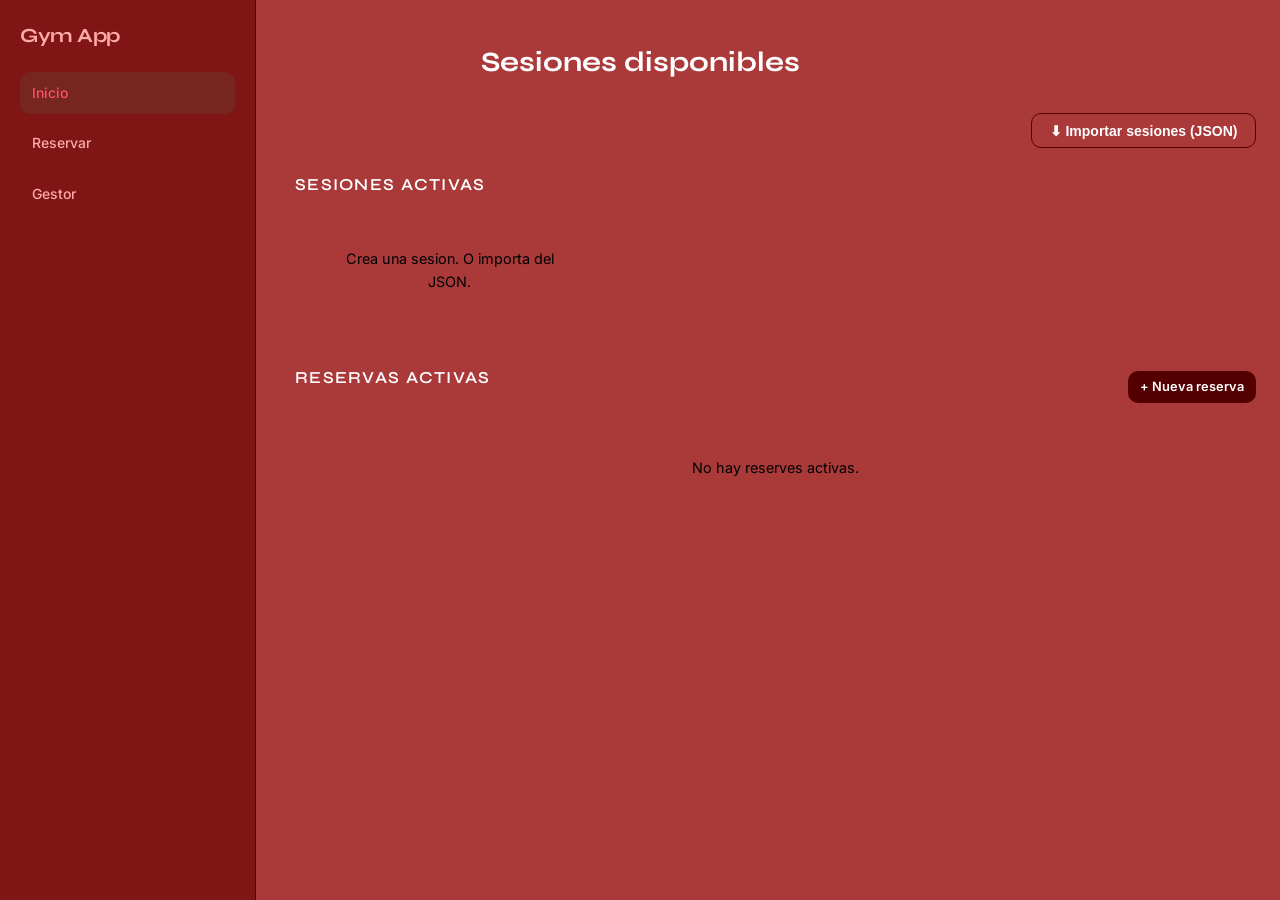
<file: index.html>
<!DOCTYPE html>
<html lang="ca">
    <head>
        <meta charset="UTF-8" />
        <meta name="viewport" content="width=device-width, initial-scale=1.0" />

        <link rel="preconnect" href="https://fonts.googleapis.com" />
        <link rel="preconnect" href="https://fonts.gstatic.com" crossorigin />
        <link href="https://fonts.googleapis.com/css2?family=Inter:wght@400;500;600&family=Syne:wght@600;700;800&display=swap" rel="stylesheet" />
        <link rel="stylesheet" href="css/style.css" />

        <title>Gym App – Inicio</title>
    </head>
    <body>

        <header class="topbar">
            <a class="topbar__logo" href="index.html">Gym App</a>
            <nav>
                <a href="index.html" class="active">Inicio</a>
                <a href="reservar.html">Reservar</a>
                <a href="sessions.html">Gestor</a>
            </nav>
        </header>

        <main class="page">

            <h1 class="page-title">Sesiones disponibles</h1>

            <div class="import-bar">

                <button id="import-btn" class="btn btn--outline">⬇ Importar sesiones (JSON)</button>

            </div>

            <section class="section">

                <p class="section-title">Sesiones activas</p>
                <div id="sessions-list" class="sessions-grid"></div>

            </section>

            <section class="section">

                <div class="box-resevas">
                    <p class="section-title">Reservas activas</p>
                    <a href="reservar.html" class="btn btn--primary btn--sm">+ Nueva reserva</a>
                </div>

                <div id="reserves-list" class="reserves-list"></div>

            </section>

        </main>

        <script type="module" src="js/index.js"></script>
    </body>
</html>
</file>
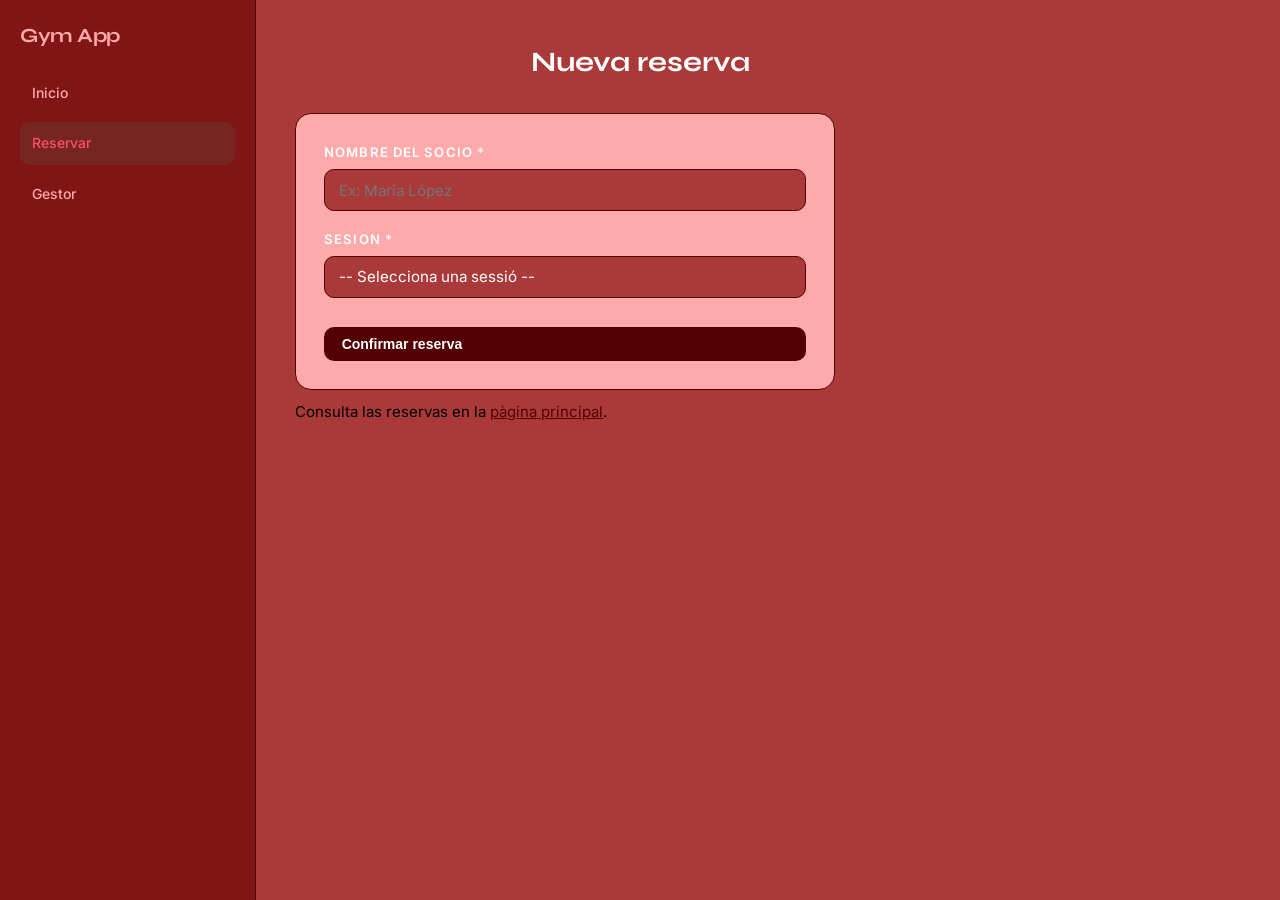
<file: reservar.html>
<!DOCTYPE html>
<html lang="ca">
    <head>
        <meta charset="UTF-8" />
        <meta name="viewport" content="width=device-width, initial-scale=1.0" />

        <link rel="preconnect" href="https://fonts.googleapis.com" />
        <link rel="preconnect" href="https://fonts.gstatic.com" crossorigin />
        <link href="https://fonts.googleapis.com/css2?family=Inter:wght@400;500;600&family=Syne:wght@600;700;800&display=swap" rel="stylesheet" />
        <link rel="stylesheet" href="css/style.css" />

        <title>Gym App – Reservar</title>
    </head>
    <body>

        <header class="topbar">
            <a class="topbar__logo" href="index.html">Gym App</a>
            <nav>
                <a href="index.html">Inicio</a>
                <a href="reservar.html" class="active">Reservar</a>
                <a href="sessions.html">Gestor</a>
            </nav>
        </header>

        <main class="page">

            <h1 class="page-title">Nueva reserva</h1>

            <div class="form-card margin-22-left">
                <form id="reserva-form" novalidate>

                <div class="form-group">
                    <label for="nom-soci">Nombre del socio *</label>
                    <input type="text" id="nom-soci" placeholder="Ex: Maria López" required autocomplete="off"/>
                </div>

                <div class="form-group">
                    <label for="sessio-select">Sesion *</label>
                    <select id="sessio-select" required>
                    <option value="">-- Selecciona una sessió --</option>
                    </select>
                </div>

                <div id="missatge-error" role="alert"></div>
                <div id="missatge-ok"    role="status"></div>

                <button type="submit" class="btn btn--primary form-btn">Confirmar reserva</button>

                </form>
            </div>

            <p class="color-muted margin-10-top margin-22-left">Consulta las reservas en la <a href="index.html" class="color-accent">pàgina principal</a>.</p>

        </main>

        <script type="module" src="js/form-reserva.js"></script>
    </body>
</html>
</file>
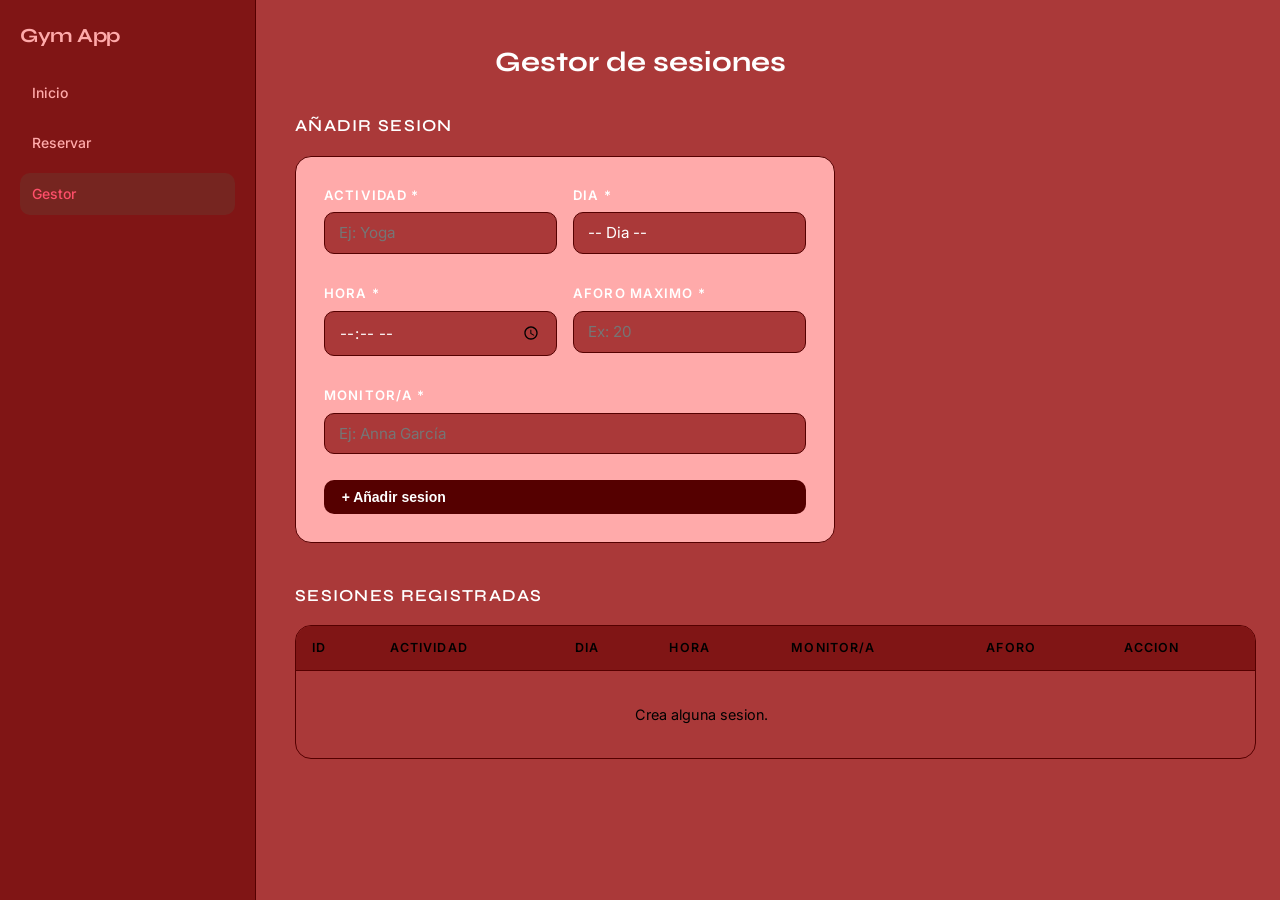
<file: sessions.html>
<!DOCTYPE html>
<html lang="ca">
    <head>
        <meta charset="UTF-8" />
        <meta name="viewport" content="width=device-width, initial-scale=1.0" />

        <link rel="preconnect" href="https://fonts.googleapis.com" />
        <link rel="preconnect" href="https://fonts.gstatic.com" crossorigin />
        <link href="https://fonts.googleapis.com/css2?family=Inter:wght@400;500;600&family=Syne:wght@600;700;800&display=swap" rel="stylesheet" />
        <link rel="stylesheet" href="css/style.css" />

        <title>Gym App – Gestor</title>
    </head>
    <body>

        <header class="topbar">
            <a class="topbar__logo" href="index.html">Gym App</a>
            <nav>
                <a href="index.html">Inicio</a>
                <a href="reservar.html">Reservar</a>
                <a href="sessions.html" class="active">Gestor</a>
            </nav>
        </header>

        <main class="page">

            <h1 class="page-title">Gestor de sesiones</h1>

            <section class="section">

                <p class="section-title">Añadir sesion</p>

                <div class="form-card">

                    <form id="add-sessio-form" novalidate>
                
                        <div class="sessions-box">

                            <div class="form-group">
                                <label for="act-actividad">Actividad *</label>
                                <input type="text" id="act-actividad" placeholder="Ej: Yoga" required />

                            </div>

                            <div class="form-group">

                                <label for="act-dia">Dia *</label>
                                <select id="act-dia" required>
                                    <option value="">-- Dia --</option>
                                    <option>Lunes</option>
                                    <option>Martes</option>
                                    <option>Miercoles</option>
                                    <option>Jueves</option>
                                    <option>Viernes</option>
                                    <option>Sabado</option>
                                    <option>Domingo</option>
                                </select>

                            </div>

                            <div class="form-group">
                                <label for="act-hora">Hora *</label>
                                <input type="time" id="act-hora" required />
                            </div>

                            <div class="form-group">
                                <label for="act-aforo">Aforo maximo *</label>
                                <input type="number" id="act-aforo" min="1" placeholder="Ex: 20" required />
                            </div>

                            <div class="form-group" style="grid-column:1/-1">
                                <label for="act-monitor">Monitor/a *</label>
                                <input type="text" id="act-monitor" placeholder="Ej: Anna García" required />
                            </div>

                        </div>

                        <div id="sessio-missatge" class="form-missatge"></div>

                        <button type="submit" class="btn btn--primary sessions-btn">+ Añadir sesion</button>

                    </form>
                </div>
            </section>

            <section class="section">
                <p class="section-title">Sesiones registradas</p>
                    <div class="table-wrap">
                        <table>
                            <thead>
                                <tr>
                                    <th>ID</th>
                                    <th>Actividad</th>
                                    <th>Dia</th>
                                    <th>Hora</th>
                                    <th>Monitor/a</th>
                                    <th>Aforo</th>
                                    <th>Accion</th>
                                </tr>
                            </thead>
                            <tbody id="sessions-tbody"></tbody>
                        </table>
                    </div>
            </section>

        </main>

        <script type="module" src="js/sessions.js"></script>
    </body>
</html>
</file>
<file: css/style.css>
/* Variables */

:root {
  --c-bg:        #AA3939;
  --c-surface:   #801515;
  --c-card:      #FFAAAA;
  --c-border:    #550000;
  --c-accent:    #550000;
  --c-accent2:   #801515;
  --c-danger:    #ff4f6a;
  --c-warning:   #ffb830;
  --c-text:      #ffffff;
  --c-muted:     #000000;
  --radius:      10px;
  --radius-lg:   16px;
  --shadow:      0 4px 24px rgba(0,0,0,0.45);
  --font-display: 'Syne', sans-serif;
  --font-body:    'Inter', sans-serif;
  --transition:   180ms ease;
}

/* Reset */

*{ 
  box-sizing: border-box; 
  margin: 0; 
  padding: 0; 
}

body {
  background: var(--c-bg);
  color: var(--c-text);
  font-family: var(--font-body);
  font-size: 15px;
  line-height: 1.6;
  min-height: 100vh;
}

/* Nav */

.topbar{
  background: var(--c-surface);
  border-right: 1px solid var(--c-border);
  
  display: flex;
  flex-direction: column;
  align-items: flex-start;
  
  padding: 20px;
  width: 20%;
  height: 100vh;

  position: fixed;
  top: 0;
  left: 0;
  z-index: 100;
}

.topbar__logo{
  font-family: var(--font-display);
  font-size: 20px;
  font-weight: 700;
  color: var(--c-card);
  text-decoration: none;
  letter-spacing: -0.5px;
  display: flex;
  align-items: center;
  gap: 8px;
  margin-bottom: 20px;
}

.topbar__logo span{ 
  color: var(--c-text); 
}

nav{ 
  display: flex; 
  flex-direction: column;
  gap: 8px;
  width: 100%;
}

nav a{
  color: var(--c-card);
  text-decoration: none;
  padding: 10px 12px;
  border-radius: var(--radius);
  font-size: 14px;
  font-weight: 500;
  transition: var(--transition);
  width: 100%;
}

nav a:hover, 
nav a.active{
  color: var(--c-danger);
  background: rgba(0,229,160,0.08);
}

/* Main */
.page {
  max-width: 100%;
  padding: 40px 24px 64px;
}

.page-title {
  font-family: var(--font-display);
  font-size: 28px;
  font-weight: 700;
  color: var(--c-text);
  margin-bottom: 28px;
  display: flex;
  align-items: center;
  justify-content: center;
  gap: 12px;
}

/* Importar */

.import-bar {
  display: flex;
  align-items: center;
  justify-content: right;
  gap: 16px;
  margin-bottom: 24px;
}

/* Section */

.section { 
  margin-bottom: 40px;
  margin-left: 22%;
}

.section-title {
  font-family: var(--font-display);
  font-size: 16.8px;
  font-weight: 600;
  color: var(--c-text);
  text-transform: uppercase;
  letter-spacing: 1.28px;
  margin-bottom: 16px;
}

/* Reservas */

.box-resevas{
  display:flex;
  align-items:center;
  justify-content:space-between;
  margin-bottom:1rem;
}

.reserves-list{
  display: flex;
  flex-direction: column;
  gap: .75rem;
}

.reserva-item{
  background: var(--c-card);
  border: 1px solid var(--c-border);
  border-radius: var(--radius-lg);
  padding: 1rem 1.25rem;
  display: flex;
  justify-content: space-between;
  align-items: center;
  gap: 1rem;
  flex-wrap: wrap;
}

.reserva-item.assistida{
  border-color: var(--c-accent);
  opacity: .7;
}

.reserva-info{
  display: flex; 
  flex-direction: 
  column; gap: .2rem; 
}

.reserva-info strong{ 
  font-size: 1rem; 
  color: var(--c-text); 
}

.reserva-info span{ 
  font-size: .82rem; 
  color: var(--c-muted);
}

.reserva-id{ 
  font-family: monospace; 
  font-size: .78rem; 
  color: var(--c-accent2); 
}

.reserva-accions{ 
  display: flex; 
  gap: .5rem; 
  flex-wrap: wrap; 
}

/* Btn */

.btn {
  display: inline-flex;
  align-items: center;
  gap: 6.4px;
  padding: 8.8px 17.6px;
  border-radius: var(--radius);
  font-size: 14px;
  font-weight: 600;
  cursor: pointer;
  border: none;
  transition: var(--transition);
  text-decoration: none;
}

.btn--primary {
  background: var(--c-accent);
  color: var(--c-text);
}

.btn--primary:hover { 
  background: var(--c-danger);
}

.btn--outline {
  background: transparent;
  border: 1.5px solid var(--c-border);
  color: var(--c-text);
}

.btn--outline:hover { 
  border-color: var(--c-accent); 
  color: var(--c-accent); 
}

.btn--sm { 
  padding: 5.6px 12px;
  font-size: 12.8px;
}

.btn:disabled { 
  opacity: 0.45; 
  cursor: not-allowed; 
}

.btn--danger {
  background: rgba(255,79,106,.15);
  color: var(--c-danger);
  border: 1.5px solid var(--c-danger);
}

/* Colores */

.color-muted{
    color:var(--c-muted)
}

.color-accent{
    color:var(--c-accent)
}

/* Margins y paddings */

.margin-10-top{
    margin-top: 10px;
}

.margin-22-left{
    margin-left: 22%;
}

/* Forms */

.form-card{
  background: var(--c-card);
  border: 1px solid var(--c-border);
  border-radius: var(--radius-lg);
  padding: 28px;
  max-width: 540px;
}

.form-group{ 
  margin-bottom: 17.6px; 
}

.form-group label{
  display: block;
  font-size: 13.12px;
  font-weight: 600;
  text-transform: uppercase;
  letter-spacing: 1.12px;
  margin-bottom: 6.4px;
}

.form-group input,
.form-group select{
  width: 100%;
  background: var(--c-bg);
  border: 1.5px solid var(--c-border);
  border-radius: var(--radius);
  color: var(--c-text);
  padding: 10.4px 14.4px;
  font-size: 15.2px;
  font-family: var(--font-body);
  outline: none;
  transition: var(--transition);
  appearance: none;
}

.form-group input:focus,
.form-group select:focus{ 
  border-color: var(--c-accent); 
}

.form-btn{
    margin-top:12px;
    width:100%
}

/* Sesiones */

.sessions-box {
    display: grid;
    grid-template-columns: 1fr 1fr;
    gap: 12px 16px;
}

.sessions-btn {
    margin-top: 8px;
    width: 100%;
}

.sessions-grid {
  display: grid;
  grid-template-columns: repeat(auto-fill, minmax(280px, 1fr));
  gap: 1rem;
}

.session-card {
  background: var(--c-card);
  border: 1px solid var(--c-border);
  border-radius: var(--radius-lg);
  padding: 1.25rem;
  transition: var(--transition);
}

.session-header {
  display: flex;
  justify-content: space-between;
  align-items: flex-start;
  margin-bottom: .6rem;
  gap: .5rem;
}
.session-activitat {
  font-family: var(--font-display);
  font-size: 1.05rem;
  font-weight: 700;
  color: var(--c-text);
}
.session-badge {
  background: rgba(124,111,255,.15);
  color: var(--c-accent2);
  border-radius: 20px;
  padding: .2rem .7rem;
  font-size: .75rem;
  font-weight: 600;
  white-space: nowrap;
}
.session-meta {
  color: var(--c-muted);
  font-size: .85rem;
  margin-bottom: .75rem;
}

/* Table */

.table-wrap {
  overflow-x: auto;
  border-radius: var(--radius-lg);
  border: 1px solid var(--c-border);
}

table {
  width: 100%;
  border-collapse: collapse;
  font-size: 14.4px;
}

thead { 
  background: var(--c-surface); 
}

thead th {
  text-align: left;
  padding: 12px 16px;
  font-size: 12.48px;
  text-transform: uppercase;
  letter-spacing: 1.12px;
  color: var(--c-muted);
  font-weight: 600;
  border-bottom: 1px solid var(--c-border);
}

tbody tr { 
  border-bottom: 1px solid var(--c-border); 
  transition: var(--transition); 
}

tbody tr:last-child { 
  border-bottom: none; 
}

tbody tr:hover { 
  background: rgba(255,255,255,0.03); 
}

tbody td { 
  padding: 12.8px 16px;
}

/* JS */

.empty-msg {
  color: var(--c-muted);
  font-size: .9rem;
  text-align: center;
  padding: 2rem;
}

.barra--libre{ 
  background: var(--c-danger); 
}

.barra--alta{ 
  background: var(--c-warning); 
}

.barra--llena{ 
  background: red;
}

.barra-hijo {
  height: 100%;
  border-radius: 99px;
  transition: width .4s ease;
}

.barra-wrapper{
  display: flex;
  align-items: center;
  gap: .75rem;
  margin-top: .5rem;
}

.barra-track{
  flex: 1;
  height: 8px;
  background: var(--c-border);
  border-radius: 99px;
  overflow: hidden;
}

.barra-label {
  font-size: .8rem;
  font-weight: 600;
  color: var(--c-text);
  white-space: nowrap;
}
</file>
